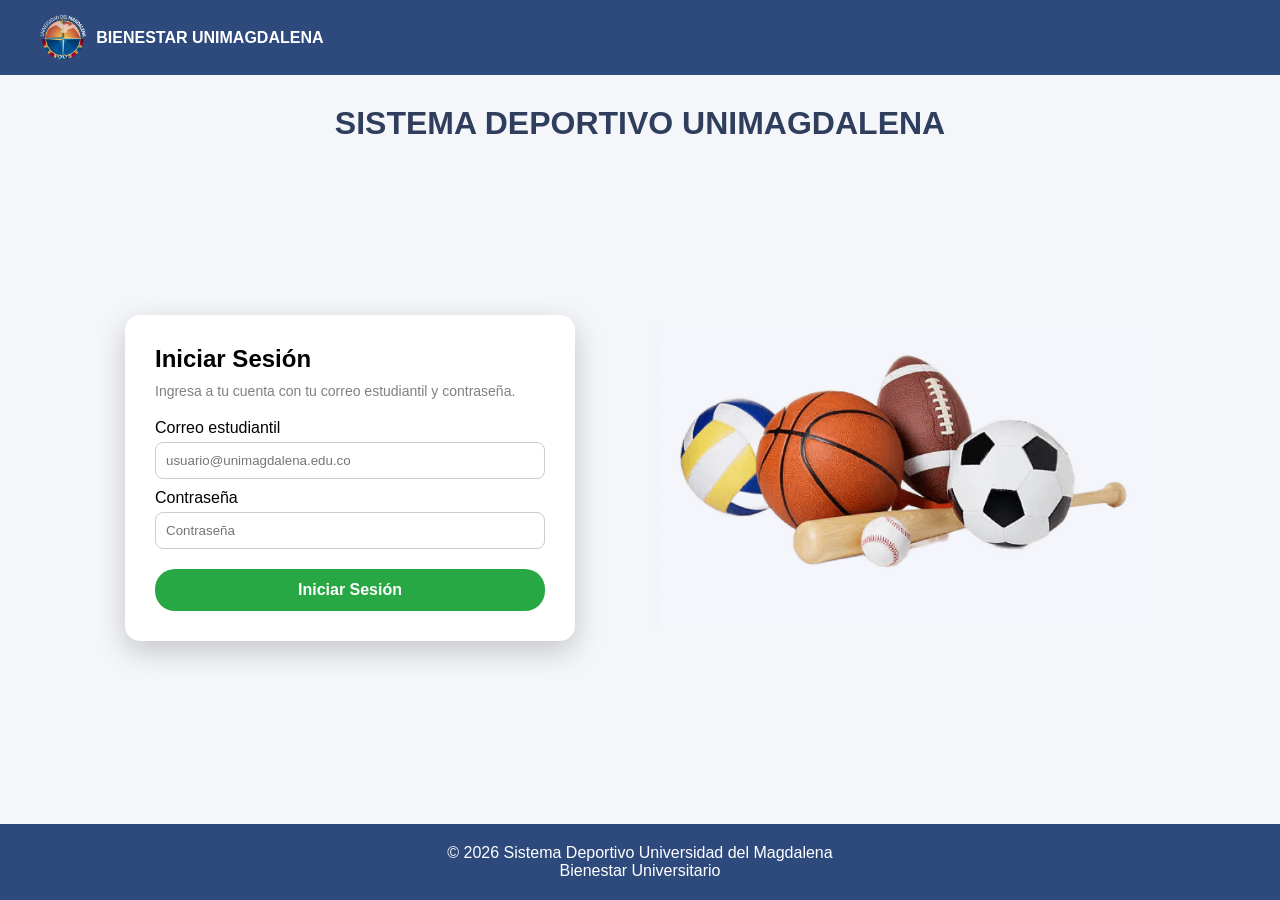
<file: index.html>
<!DOCTYPE html>
<html lang="en">
<head>
    <meta charset="UTF-8">
    <meta name="viewport" content="width=device-width, initial-scale=1.0">
    <title>Login - Sistema Deportivo Unimagdalena</title>
    <link rel="stylesheet" href="./css/styleLogin.css">
</head>
<body>

    <header>
        <div class="logo">
            <img src="img/unimag_logo.png" alt="Logo Unimagdalena">
            <a href="https://www.unimagdalena.edu.co/UnidadesOrganizativas/Direccion/10" class="logo-texto"
                target="_blank">BIENESTAR UNIMAGDALENA</a>
        </div>
    </header>

    <h1 class="titulo">SISTEMA DEPORTIVO UNIMAGDALENA</h1>

    <div class="contenedor">

        <!-- LOGIN -->
        <div class="card">
            <h2>Iniciar Sesión</h2>
            <p>Ingresa a tu cuenta con tu correo estudiantil y contraseña.</p>

            <form id="loginForm">

                <label>Correo estudiantil</label>
                <input type="email" id="correo" placeholder="usuario@unimagdalena.edu.co" required>

                <label>Contraseña</label>
                <input type="password" id="password" placeholder="Contraseña" required>

                <button onclick="window.location.href='inicio.html'">
                Iniciar Sesión
                </button>

            </form>
        </div>

        <!-- IMAGEN -->
        <div class="imagen">
            <img src="img/imagen Login.png" alt="FOTO - LOGIN">
        </div>

    </div>

    <footer>

        <p>© 2026 Sistema Deportivo Universidad del Magdalena</p>
        <p>Bienestar Universitario</p>

    </footer>
</body>
</html>
</file>
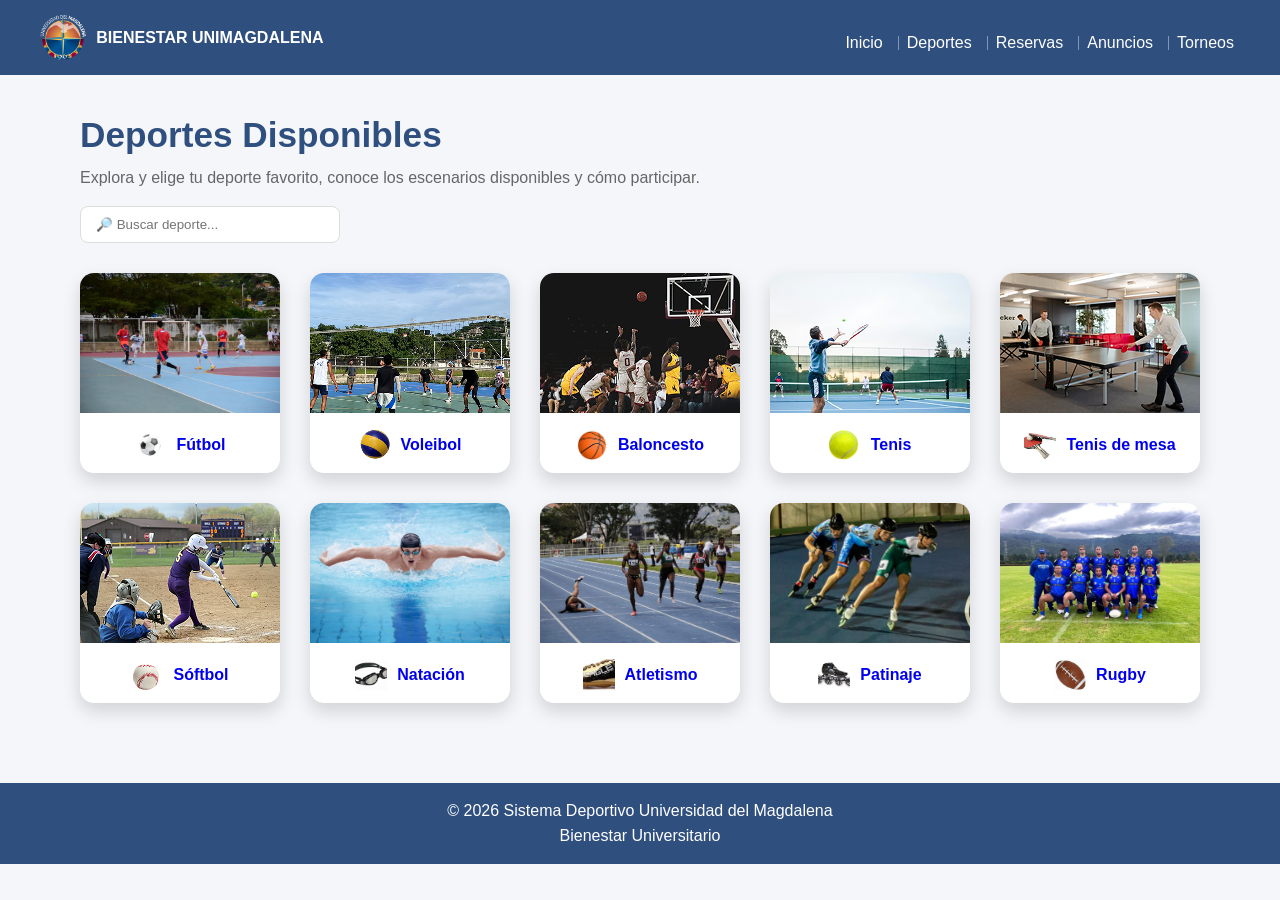
<file: deportes.html>
<!DOCTYPE html>
<html lang="es">

<head>
    <meta charset="UTF-8">
    <meta name="viewport" content="width=device-width, initial-scale=1.0">
    <title>Deportes - Sistema Deportivo Unimagdalena</title>
    <link rel="stylesheet" href="css/styleDeportes.css">
</head>

<body>

    <header>
        <div class="logo">
            <img src="img/unimag_logo.png" alt="Logo Unimagdalena">
            <a href="https://www.unimagdalena.edu.co/UnidadesOrganizativas/Direccion/10" class="logo-texto"
                target="_blank">BIENESTAR UNIMAGDALENA</a>
        </div>

        <nav>   
            <ul class="menu">
                <li><a href="inicio.html">Inicio</a></li>
                <li class="activo"><a href="deportes.html">Deportes</a></li>
                <li><a href="reservas.html">Reservas</a></li>
                <li><a href="anuncios.html">Anuncios</a></li>
                <li><a href="torneos.html">Torneos</a></li>
            </ul>
        </nav>
    </header>

    <main class="pagina-deportes">

        <section class="deportes-header">
            <h1>Deportes Disponibles</h1>
            <p>Explora y elige tu deporte favorito, conoce los escenarios disponibles y cómo participar.</p>

            <input class="buscador-deporte" type="text" placeholder="🔎 Buscar deporte...">
        </section>

        <section class="deportes-grid">

            <a href="futbol.html" class="deporte-card">
                <img src="img/cancha4.jpeg" alt="Fútbol">
                <div class="deporte-info">
                    <img src="img/balon_futbol.png">
                    <span>Fútbol</span>
                </div>
            </a>

            <a href="voley.html" class="deporte-card">
                <img src="img/Voleibol_logo.png" alt="Voleibol">
                <div class="deporte-info">
                    <img src="img/balon_voleibol.png">
                    <span>Voleibol</span>
                </div>
            </a>

            <a href="#" class="deporte-card">
                <img src="img/Baloncesto_logo.png" alt="Baloncesto">
                <div class="deporte-info">
                    <img src="img/balon_baloncesto.png">
                    <span>Baloncesto</span>
                </div>
            </a>

            <a href="#" class="deporte-card">
                <img src="img/tenis_logo.png" alt="Tenis">
                <div class="deporte-info">
                    <img src="img/pelotatenis_logo.png">
                    <span>Tenis</span>
                </div>
            </a>

            <a href="#" class="deporte-card">
                <img src="img/tenismesa_logo.png" alt="Tenis de mesa">
                <div class="deporte-info">
                    <img src="img/paletas_tenismesa.png">
                    <span>Tenis de mesa</span>
                </div>
            </a>

            <a href="#" class="deporte-card">
                <img src="img/Softbol_logo.png" alt="Sóftbol">
                <div class="deporte-info">
                    <img src="img/pelotasoftbol_logo.png">
                    <span>Sóftbol</span>
                </div>
            </a>

            <a href="#" class="deporte-card">
                <img src="img/natacion_logo.webp" alt="Natación">
                <div class="deporte-info">
                    <img src="img/gafasnatacion_logo.jpg">
                    <span>Natación</span>
                </div>
            </a>

            <a href="#" class="deporte-card">
                <img src="img/Atletismo_logo.jpg" alt="Atletismo">
                <div class="deporte-info">
                    <img src="img/zapatos_atletismo.jpg">
                    <span>Atletismo</span>
                </div>
            </a>

            <a href="#" class="deporte-card">
                <img src="img/patinaje_logo.webp" alt="Patinaje">
                <div class="deporte-info">
                    <img src="img/patines.jpg">
                    <span>Patinaje</span>
                </div>
            </a>

            <a href="#" class="deporte-card">
                <img src="img/rugby.jpeg" alt="Rugby">
                <div class="deporte-info">
                    <img src="img/balon_rugby.jpg">
                    <span>Rugby</span>
                </div>
            </a>

        </section>

    </main>

    <footer>
        <p>© 2026 Sistema Deportivo Universidad del Magdalena</p>
        <p>Bienestar Universitario</p>
    </footer>

</body>

</html>
</file>
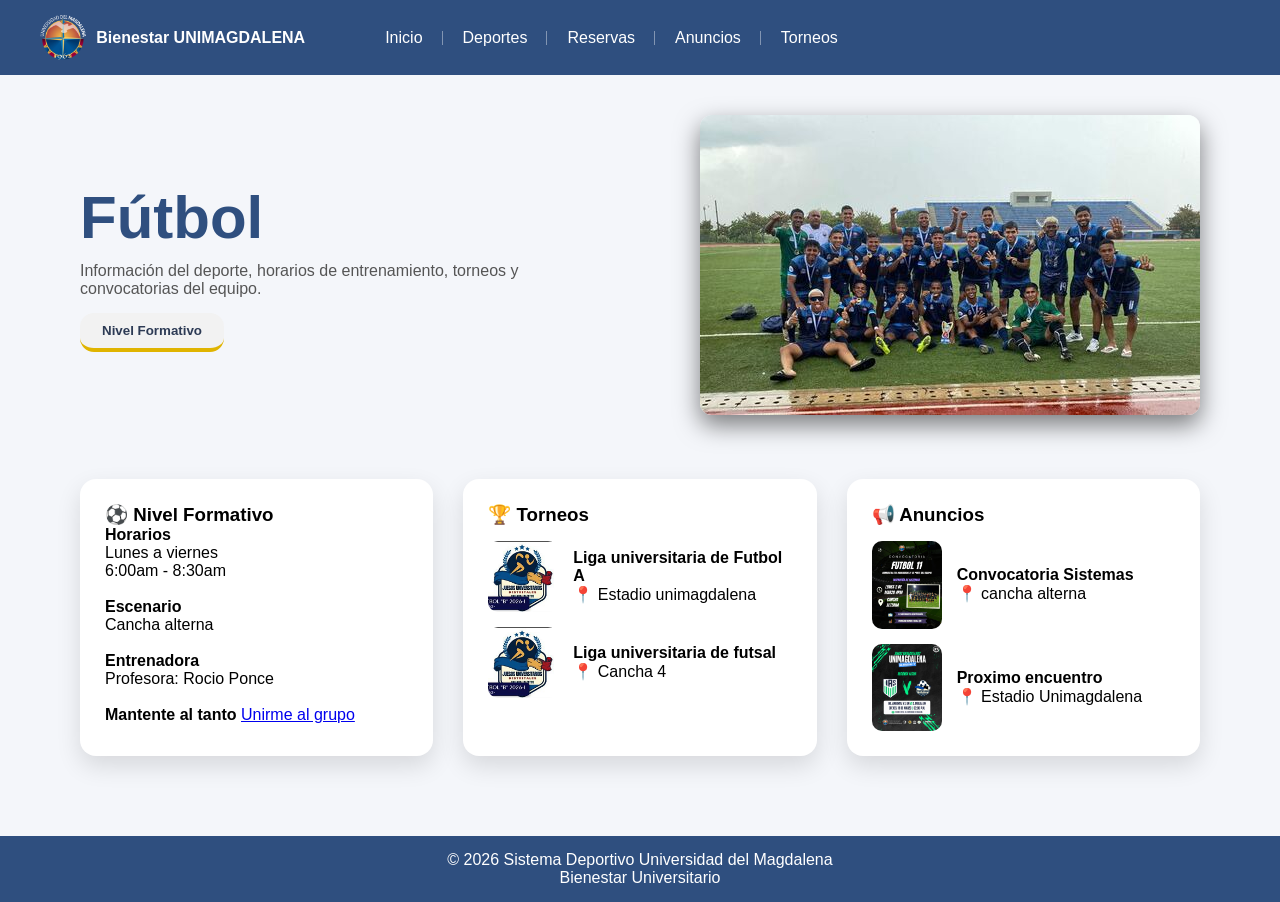
<file: futbol.html>
<!DOCTYPE html>
<html lang="es">
<head>
<meta charset="UTF-8">
<meta name="viewport" content="width=device-width, initial-scale=1.0">
<title>Fútbol Unimagdalena</title>
<link rel="stylesheet" href="css/styleFutbol.css">
</head>

<body>

<header>

<div class="logo">
<img src="img/unimag_logo.png" alt="Logo Unimagdalena">
<span>Bienestar UNIMAGDALENA</span>
</div>

<nav>
<ul class="menu">
<li><a href="inicio.html">Inicio</a></li>
<li class="activo"><a href="deportes.html">Deportes</a></li>
<li><a href="reservas.html">Reservas</a></li>
<li><a href="anuncios.html">Anuncios</a></li>
<li><a href="torneos.html">Torneos</a></li>
</ul>
</nav>

</header>


<!-- HERO -->

<section class="hero-deporte">

<div class="hero-texto">

<h1>Fútbol</h1>

<p>
Información del deporte, horarios de entrenamiento,
torneos y convocatorias del equipo.
</p>

<div class="niveles">

<button class="activo">Nivel Formativo</button>

</div>

</div>

<div class="hero-imagen">
<img src="img/futboldepor1.jpeg" alt="futbol">
</div>
   
</section>


<!-- CARDS -->

<section class="cards-info">

<div class="card-info">

<h3>⚽ Nivel Formativo</h3>

<div class="horarios">

<p><b>Horarios</b></p>

<p>
Lunes a viernes<br>
6:00am - 8:30am
</p>



<p><b><br>Escenario</b><br>
Cancha alterna
</p>

<p><b><br>Entrenadora</b><br>
Profesora: Rocio Ponce
</p>

<p><b><br>Mantente al tanto</b>
    <a href="https://chat.whatsapp.com/BooBaSODpicCb0QjJCVt1m   ">Unirme al grupo</a>
</p>
</div>

</div>


<div class="card-info">

<h3>🏆 Torneos</h3>

<div class="torneo-item">

<img src="img/futbolB.png" alt="Torneo">

<div>
<p><b>Liga universitaria de Futbol A</b></p>
<p>📍 Estadio unimagdalena</p>
</div>

</div>

<div class="torneo-item">

<img src="img/futbolB.png" alt="Torneo">

<div>
<p><b>Liga universitaria de futsal</b></p>
<p>📍 Cancha 4</p>
</div>

</div>

</div>


<div class="card-info">

<h3>📢 Anuncios</h3>

<div class="anuncio-item">

<img src="img/anuncio1.jpeg" alt="Anuncio">

<div>
<p><b>Convocatoria Sistemas</b></p>
<p>📍 cancha alterna</p>
</div>

</div>

<div class="anuncio-item">

<img src="img/partido3.jpeg" alt="Anuncio">

<div>
<p><b>Proximo encuentro</b></p>
<p>📍 Estadio Unimagdalena</p>
</div>

</div>

</div>

</section>


<footer>

<p>© 2026 Sistema Deportivo Universidad del Magdalena</p>
<p>Bienestar Universitario</p>

</footer>

</body>
</html>
</file>
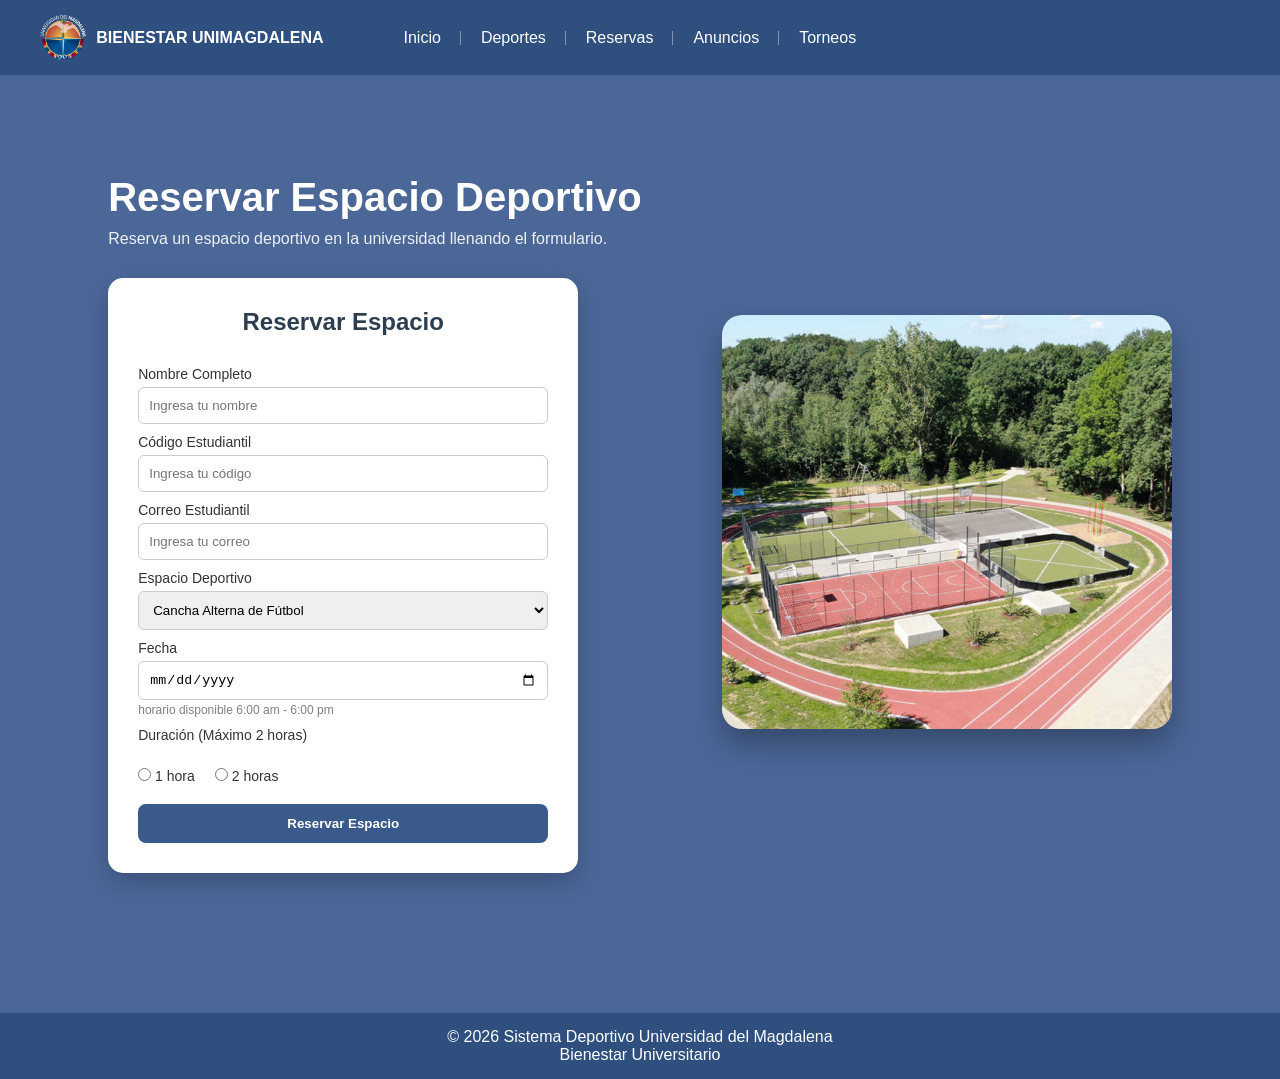
<file: reservas.html>
<!DOCTYPE html>
<html lang="es">
<head>
    <meta charset="UTF-8">
    <meta name="viewport" content="width=device-width, initial-scale=1.0">
    <title>Reservar Espacio Deportivo</title>
    <link rel="stylesheet" href="./css/styleReservas.css">
</head>

<body>

    <header>
        <div class="logo">
            <img src="img/unimag_logo.png" alt="Logo Unimagdalena">
            <a href="https://www.unimagdalena.edu.co/UnidadesOrganizativas/Direccion/10" class="logo-texto"
            target="_blank">BIENESTAR UNIMAGDALENA</a>
        </div>
        <nav>
            <ul class="menu">
                <li><a href="inicio.html">Inicio</a></li>
                <li><a href="deportes.html">Deportes</a></li>
                <li><a href="reservas.html">Reservas</a></li>
                <li class="activo"><a href="anuncios.html">Anuncios</a></li>
                <li><a href="torneos.html">Torneos</a></li>
            </ul>
        </nav>

    </header>

    <main>

        <section class="reserva-container">

            <div class="reserva-info">
                <h1>Reservar Espacio Deportivo</h1>
                <p>Reserva un espacio deportivo en la universidad llenando el formulario.</p>

                <div class="form-card">
                    <h2>Reservar Espacio</h2>

                    <form>
                        <label>Nombre Completo</label>
                        <input type="text" placeholder="Ingresa tu nombre" required>
                        <label>Código Estudiantil</label>
                        <input type="text" placeholder="Ingresa tu código" required>
                        <label>Correo Estudiantil</label>
                        <input type="email" placeholder="Ingresa tu correo" required>

                        <label>Espacio Deportivo</label>

                        <select>
                            <option>Cancha Alterna de Fútbol</option>
                            <option>Cancha Multiple #1 - Voleibol</option>
                            <option>Cancha Multiple #2 - Baloncesto</option>
                            <option>Cancha Multiple #3 - Futsal</option>
                            <option>Cancha de tenis de campo</option>
                            <option>Estadio de Sóftbol unimagdalena</option>
                            <option>Salon de tenis de mesa</option>
                        </select>

                        <label>Fecha</label>
                        <input type="date">

                        <small>horario disponible 6:00 am - 6:00 pm</small>

                        <label>Duración (Máximo 2 horas)</label>

                        <div class="radio-group">

                            <label>
                                <input type="radio" name="duracion"> 1 hora
                            </label>

                            <label>
                            <input type="radio" name="duracion"> 2 horas
                            </label>

                        </div>

                        <button type="submit" class="reservar-btn">
                        Reservar Espacio
                        </button>

                    </form>

                </div>

            </div>

            <div class="reserva-imagen">
                <img src="./img/imagen reservas.png" alt="canchas deportivas">
            </div>

        </section>

    </main>

    <footer>

        <p>© 2026 Sistema Deportivo Universidad del Magdalena</p>
        <p>Bienestar Universitario</p>

    </footer>

</body>
</html>
</file>
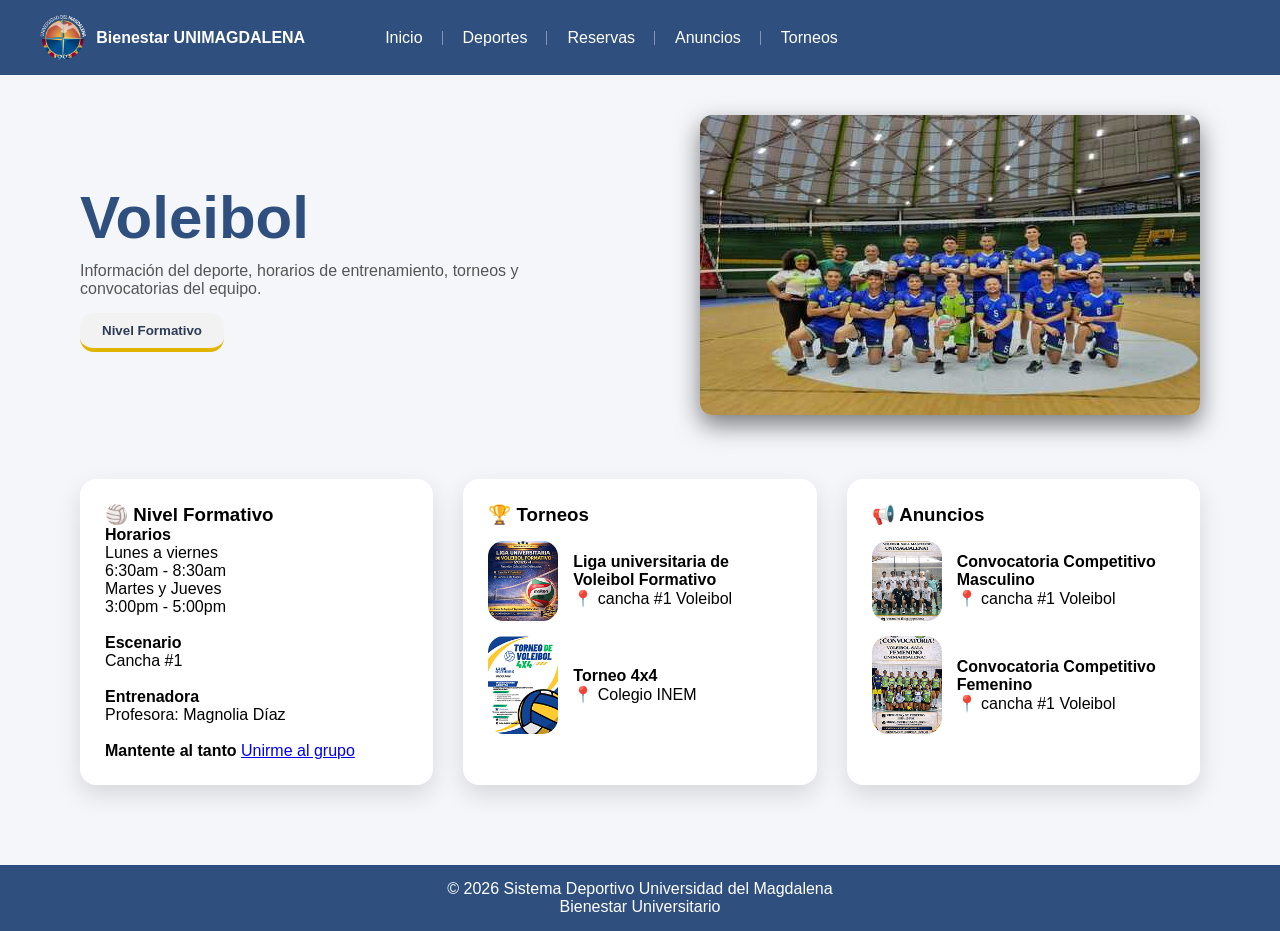
<file: voley.html>
<!DOCTYPE html>
<html lang="es">
<head>
<meta charset="UTF-8">
<meta name="viewport" content="width=device-width, initial-scale=1.0">
<title>Voleibol Unimagdalena</title>
<link rel="stylesheet" href="css/styleVoley.css">
</head>

<body>

<header>

<div class="logo">
<img src="img/unimag_logo.png" alt="Logo Unimagdalena">
<span>Bienestar UNIMAGDALENA</span>
</div>

<nav>
<ul class="menu">
<li><a href="inicio.html">Inicio</a></li>
<li class="activo"><a href="deportes.html">Deportes</a></li>
<li><a href="reservas.html">Reservas</a></li>
<li><a href="anuncios.html">Anuncios</a></li>
<li><a href="torneos.html">Torneos</a></li>
</ul>
</nav>

</header>


<!-- HERO -->

<section class="hero-deporte">

<div class="hero-texto">

<h1>Voleibol</h1>

<p>
Información del deporte, horarios de entrenamiento,
torneos y convocatorias del equipo.
</p>

<div class="niveles">

<button class="activo">Nivel Formativo</button>

</div>

</div>

<div class="hero-imagen">
<img src="img/voleyboldepor.jpeg" alt="Voleibol">
</div>

</section>


<!-- CARDS -->

<section class="cards-info">

<div class="card-info">

<h3>🏐 Nivel Formativo</h3>

<div class="horarios">

<p><b>Horarios</b></p>

<p>
Lunes a viernes<br>
6:30am - 8:30am
</p>

<p>
Martes y Jueves<br>
3:00pm - 5:00pm
</p>

<p><b><br>Escenario</b><br>
Cancha #1
</p>

<p><b><br>Entrenadora</b><br>
Profesora: Magnolia Díaz
</p>

<p><b><br>Mantente al tanto</b>
    <a href="https://chat.whatsapp.com/BLm5mA2lga5DgzRlY5509F">Unirme al grupo</a>
</p>
</div>

</div>


<div class="card-info">

<h3>🏆 Torneos</h3>

<div class="torneo-item">

<img src="img/voleytorneo1.png" alt="Torneo">

<div>
<p><b>Liga universitaria de Voleibol Formativo</b></p>
<p>📍 cancha #1 Voleibol</p>
</div>

</div>

<div class="torneo-item">

<img src="img/voleytorneo2.png" alt="Torneo">

<div>
<p><b>Torneo 4x4</b></p>
<p>📍 Colegio INEM</p>
</div>

</div>

</div>


<div class="card-info">

<h3>📢 Anuncios</h3>

<div class="anuncio-item">

<img src="img/voleyanuncio1.png" alt="Anuncio">

<div>
<p><b>Convocatoria Competitivo Masculino</b></p>
<p>📍 cancha #1 Voleibol</p>
</div>

</div>

<div class="anuncio-item">

<img src="img/voleyanuncio2.png" alt="Anuncio">

<div>
<p><b>Convocatoria Competitivo Femenino</b></p>
<p>📍 cancha #1 Voleibol</p>
</div>

</div>

</div>

</section>


<footer>

<p>© 2026 Sistema Deportivo Universidad del Magdalena</p>
<p>Bienestar Universitario</p>

</footer>

</body>
</html>
</file>
<file: css/styleLogin.css>
/* RESET */

* {
    margin: 0;
    padding: 0;
    box-sizing: border-box;
}

html, body {
    height: 100%;
}

/* COLORES DEL SITIO */

:root {
    --color-primario: #2E4A7D;
    --color-fondo: #f4f6fa;
    --color-texto: #555;
    --color-blanco: #ffffff;
}

/* BODY */

body {
    font-family: Arial;
    background: var(--color-fondo);

    display: flex;
    flex-direction: column;
}

/* HEADER */

header {
    background: var(--color-primario);
    color: var(--color-blanco);
    display: flex;
    align-items: center;
    padding: 15px 40px;
    gap: 40px;
}

/* LOGO */

.logo {
    display: flex;
    align-items: center;
    gap: 10px;
    font-weight: bold;
}

.logo img {
    height: 45px;
}

.logo-texto {
    color: var(--color-blanco);
    text-decoration: none;
    font-weight: bold;
}

.logo-texto:hover {
    text-decoration: underline;
}

/* TITULO */
.titulo {
    text-align: center;
    margin: 30px 0;
    color: #2f3e5c;
}

/* CONTENEDOR */
.contenedor {
    display: flex;
    justify-content: center;
    align-items: center;
    gap: 80px;
    flex: 1;
    max-width: 1200px;
    margin: auto;
}

/* CARD LOGIN */
.card {
    background: white;
    padding: 30px;
    width: 450px;
    border-radius: 15px;
    box-shadow: 0px 10px 30px rgba(0,0,0,0.2);
}

.card h2 {
    margin-bottom: 10px;
}

.card p {
    font-size: 14px;
    color: gray;
    margin-bottom: 20px;
}

.card label {
    display: block;
    margin: 10px 0 5px;
}

/* INPUTS */
.card input {
    width: 100%;
    padding: 10px;
    border: 1px solid #ccc;
    border-radius: 8px;
}

/* BOTON */
.card button {
    width: 100%;
    margin-top: 20px;
    padding: 12px;
    border: none;
    border-radius: 20px;
    background: #28a745;
    color: white;
    font-weight: bold;
    font-size:16px;
    cursor: pointer;
}

/* IMAGEN */
.imagen img {
    width: 500px;
}

/* FOOTER */

footer{

text-align:center;
padding:20px;
background:#2E4A7D;
margin-top:40px;
color:#ffffff
}
</file>
<file: css/styleDeportes.css>
/* RESET */
* {
    margin: 0;
    padding: 0;
    box-sizing: border-box;
}

/* COLORES */
:root {
    --color-primario: #2f4f7f;
    --color-fondo: #f4f6fa;
    --color-texto: #555;
    --color-blanco: #fff;
}

/* BODY */
body {
    font-family: 'Poppins', sans-serif;
    background: var(--color-fondo);
    color: var(--color-texto);
}

/* Titulos */
h1 {
    font-size: clamp(1.6rem, 4vw, 2.2rem);
    font-weight: 800;
    color: var(--color-primario);
}

p {
    font-size: clamp(0.9rem, 2vw, 1rem);
    line-height: 1.6;
}

/* HEADER */
header {
    background: var(--color-primario);
    color: white;
    display: flex;
    align-items: center;
    justify-content: space-between;
    padding: 15px clamp(15px, 5vw, 40px);
    flex-wrap: wrap;
    /* 👈 IGUAL QUE INICIO */
}

.logo {
    display: flex;
    align-items: center;
    gap: 10px;
}

.logo img {
    height: 45px;
}

.logo-texto {
    color: white;
    text-decoration: none;
    font-weight: bold;
}

.logo-texto:hover {
    text-decoration: underline;
}

/* MENU */
nav {
    margin-left: 30px;
    margin-top: 10px;
    /* 🔥 separación del logo */
}

.menu {
    display: flex;
    list-style: none;
    gap: 12px;
    overflow-x: unset;
    white-space: nowrap;

    scrollbar-width: none;
    /* Firefox */
    -ms-overflow-style: none;
    /* IE */
}

.menu li {
    position: relative;
}

.menu a {
    text-decoration: none;
    color: white;
    padding: 5px 6px;
    display: block;
    position: relative;
    /* 🔥 CLAVE */
}

/* separadores */
.menu li:not(:last-child)::after {
    content: "";
    position: absolute;
    right: -10px;
    top: 25%;
    height: 50%;
    width: 1px;
    background: rgba(255, 255, 255, .4);
}

.menu a::after {
    content: "";
    position: absolute;
    left: 0;
    bottom: 0;
    /* 🔥 cambio */
    width: 0;
    height: 2px;
    background: white;
    transition: .3s;
}

.menu a:hover::after {
    width: 100%;
}

/* MAIN */
main {
    padding: clamp(20px, 5vw, 40px);
    max-width: 1200px;
    margin: auto;
}

/* HEADER DEPORTES */
.deportes-header {
    margin-bottom: 30px;
}

.deportes-header p {
    color: #666;
    margin: 10px 0 15px;
}

/* BUSCADOR */
.buscador-deporte {
    padding: 10px 15px;
    border-radius: 8px;
    border: 1px solid #ddd;
    width: 100%;
    max-width: 260px;
}

/* GRID */
.deportes-grid {
    display: grid;
    grid-template-columns: repeat(auto-fit, minmax(180px, 1fr));
    gap: clamp(15px, 3vw, 30px);
    margin-top: 20px;
}

/* CARD */
.deporte-card {
    background: white;
    border-radius: 14px;
    overflow: hidden;
    box-shadow: 0 8px 18px rgba(0, 0, 0, .15);
    text-decoration: none;
    transition: .3s;
    width: 100%;
}

.deporte-card img {
    width: 100%;
    height: 140px;
    object-fit: cover;
}

/* INFO */
.deporte-info {
    display: flex;
    align-items: center;
    justify-content: center;
    gap: 10px;
    padding: 12px;
}

.deporte-info img {
    width: 32px;
    height: 32px;
}

.deporte-info span {
    font-weight: 600;
}

/* HOVER */
.deporte-card:hover {
    transform: translateY(-6px);
    box-shadow: 0 14px 30px rgba(0, 0, 0, .25);
}

/* FOOTER */
footer {
    background: var(--color-primario);
    color: white;
    text-align: center;
    padding: 15px;
    margin-top: 40px;
}

/* ===================== */
/* 📱 RESPONSIVE (IGUAL QUE INICIO) */
/* ===================== */
@media(max-width:768px) {

    header {
        flex-wrap: wrap;
        /* 👈 solo esto, nada raro */
    }

    nav {
        width: 100%;
        margin-left: 0;
    }

    .menu {
        gap: 15px;
        /* 👈 solo espacio */
    }

    .menu li::after {
        display: none;
        /* quitar separadores */
    }

    main {
        max-width: 100%;
    }

    .deportes-grid {
        grid-template-columns: 1fr;
    }

}

/* ===================== */
/* 💻 PC */
/* ===================== */
@media(min-width:1024px) {

    .layout-anuncios {
        grid-template-columns: 2fr 1fr;
    }

    .card {
        width: 200px;
    }

    .contenedor-anuncios {
        justify-content: flex-start;
    }

}
</file>
<file: css/styleFutbol.css>
/* RESET */
*{
    margin:0;
    padding:0;
    box-sizing:border-box;
}

/* COLORES */
:root{
    --color-primario:#2f4f7f;
    --color-fondo:#f4f6fa;
    --color-texto:#555;
    --color-blanco:#fff;
}

/* BODY */
body{
    font-family:Arial;
    background:var(--color-fondo);
}

/* HEADER */
header{
    background:var(--color-primario);
    color:white;
    display:flex;
    align-items:center;
    padding:15px 40px;
    gap:40px;
}

.logo{
    display:flex;
    align-items:center;
    gap:10px;
    font-weight:bold;
}

.logo img{
    height:45px;
}

/* MENU */
nav{
    margin-left:30px;
}

.menu{
    display:flex;
    list-style:none;
    gap:20px;
}

.menu li{
    position:relative;
}

.menu a{
    text-decoration:none;
    color:white;
    padding:5px 10px;
    display:block;
}

/* separadores */
.menu li:not(:last-child)::after{
    content:"";
    position:absolute;
    right:-10px;
    top:25%;
    height:50%;
    width:1px;
    background:rgba(255,255,255,.4);
}

/* linea hover */
.menu a::after{
    content:"";
    position:absolute;
    left:0;
    bottom:-5px;
    width:0;
    height:2px;
    background:white;
    transition:.3s;
}

.menu a:hover::after{
    width:100%;
}

/* HERO */
.hero-deporte{
    max-width:1200px;
    margin:auto;
    padding:40px;
    display:flex;
    justify-content:space-between;
    align-items:center;
    gap:40px;
}

.hero-texto{
    max-width:520px;
}

.hero-texto h1{
    color:var(--color-primario);
    font-size:60px;
    margin-bottom:10px;
}

.hero-texto p{
    color:var(--color-texto);
}

/* BOTONES */
.niveles{
    display:flex;
    gap:10px;
    margin-top:15px;
}

.niveles button{
    padding:10px 22px;
    border:none;
    border-radius:14px;
    background:#e9e9e9;
    font-weight:600;
    color:#2d3b55;
    cursor:pointer;
    transition:0.3s;
}

.niveles button:hover{
    background:#e1e1e1;
}

.niveles .activo{
    background:#f2f2f2;
    border-bottom:4px solid #e0b400;
}

/* IMAGEN HERO */
.hero-imagen img{
    width:100%;
    height:100%;
    object-fit:cover;
    border-radius:12px;
    box-shadow:0 10px 25px rgba(0,0,0,0.5);
}

/* CARDS */
.cards-info{
    max-width:1200px;
    margin:auto;
    padding:20px 40px 40px;
    display:grid;
    grid-template-columns:repeat(auto-fit,minmax(260px,1fr));
    gap:30px;
}

.card-info{
    background:white;
    border-radius:16px;
    padding:25px;
    box-shadow:0 10px 25px rgba(0,0,0,.12);
    transition:0.3s;
}

.card-info:hover{
    transform:translateY(-8px);
    box-shadow:0 18px 35px rgba(0,0,0,.2);
}

/* ITEMS */
.torneo-item,
.anuncio-item{
    display:flex;
    gap:15px;
    margin-top:15px;
    align-items:center;
}

.torneo-item img,
.anuncio-item img{
    width:70px;
    border-radius:10px;
}

/* FOOTER */
footer{
    background:var(--color-primario);
    color:white;
    text-align:center;
    padding:15px;
    margin-top:40px;
}
</file>
<file: css/styleReservas.css>
/* RESET */
*{
    margin:0;
    padding:0;
    box-sizing:border-box;
}

/* COLORES */
:root{
    --color-primario:#2f4f7f;
    --color-texto:#555;
    --color-blanco:#fff;
}

/* BODY */
body{
    background:#4b6798;
    color:white;
    font-family:Arial;
}

/* HEADER */
header{
    background:var(--color-primario);
    color:white;
    display:flex;
    align-items:center;
    padding:15px 40px;
    gap:40px;
}

.logo{
    display:flex;
    align-items:center;
    gap:10px;
    font-weight:bold;
}

.logo img{
    height:45px;
}

.logo-texto{
    color:white;
    text-decoration:none;
    font-weight:bold;
}

.logo-texto:hover{
    text-decoration:underline;
}

/* MENU */
nav{
    margin-left:30px;
}

.menu{
    display:flex;
    list-style:none;
    gap:20px;
}

.menu li{
    position:relative;
}

.menu a{
    text-decoration:none;
    color:white;
    padding:5px 10px;
    display:block;
}

/* separadores */
.menu li:not(:last-child)::after{
    content:"";
    position:absolute;
    right:-10px;
    top:25%;
    height:50%;
    width:1px;
    background:rgba(255,255,255,.4);
}

/* linea hover */
.menu a::after{
    content:"";
    position:absolute;
    left:0;
    bottom:-5px;
    width:0;
    height:2px;
    background:white;
    transition:.3s;
}

.menu a:hover::after{
    width:100%;
}

/* MAIN */
main{
    padding:40px;
}

/* CONTENEDOR RESERVAS */
.reserva-container{
    display:flex;
    justify-content:center;
    align-items:center;
    gap:80px;
    padding:60px 40px;
}

/* TEXTO */
.reserva-info h1{
    font-size:40px;
    margin-bottom:10px;
}

.reserva-info p{
    opacity:0.9;
    margin-bottom:30px;
}

/* TARJETA */
.form-card{
    background:white;
    color:#333;
    padding:30px;
    border-radius:15px;
    width:470px;
    box-shadow:0px 10px 25px rgba(0,0,0,0.2);
}

.form-card h2{
    text-align:center;
    margin-bottom:20px;
    color:#2c3e50;
}

/* FORM */
form{
    display:flex;
    flex-direction:column;
}

label{
    margin-top:10px;
    font-size:14px;
}

input, select{
    padding:10px;
    border-radius:6px;
    border:1px solid #ccc;
    margin-top:5px;
}

small{
    font-size:12px;
    color:gray;
    margin-top:3px;
}

.radio-group{
    display:flex;
    gap:20px;
    margin-top:10px;
}

/* BOTON */
.reservar-btn{
    margin-top:20px;
    background:#395a8a;
    color:white;
    border:none;
    padding:12px;
    border-radius:8px;
    font-weight:600;
    cursor:pointer;
    transition:.3s;
}

.reservar-btn:hover{
    background:#2f4f7f;
}

/* IMAGEN */
.reserva-imagen img{
    width:450px;
    border-radius:20px;
    box-shadow:0px 15px 30px rgba(0,0,0,0.3);
}

/* FOOTER */
footer{
    background:var(--color-primario);
    color:white;
    text-align:center;
    padding:15px;
    margin-top:40px;
}

/* =========================
   RESPONSIVE TABLET
========================= */
@media (max-width:1024px){

    .reserva-container{
        gap:40px;
        padding:40px 20px;
    }

    .form-card{
        width:100%;
        max-width:420px;
    }

    .reserva-imagen img{
        width:100%;
        max-width:350px;
    }

    .reserva-info h1{
        font-size:32px;
    }
}

/* =========================
   RESPONSIVE CELULAR
========================= */
@media (max-width:768px){

    .reserva-container{
        flex-direction:column;
        text-align:center;
        gap:30px;
    }

    .reserva-info h1{
        font-size:26px;
    }

    .reserva-info p{
        font-size:14px;
    }

    .form-card{
        width:100%;
        padding:20px;
    }

    .radio-group{
        flex-direction:column;
        align-items:flex-start;
    }

    .reserva-imagen img{
        width:100%;
        max-width:300px;
    }
}

/* =========================
   CELULARES PEQUEÑOS
========================= */
@media (max-width:480px){

    .reserva-info h1{
        font-size:22px;
    }

    .form-card{
        padding:15px;
    }

    input, select{
        padding:8px;
        font-size:14px;
    }

    .reservar-btn{
        padding:10px;
        font-size:14px;
    }
}
</file>
<file: css/styleVoley.css>
/* RESET */
*{
    margin:0;
    padding:0;
    box-sizing:border-box;
}

/* COLORES */
:root{
    --color-primario:#2f4f7f;
    --color-fondo:#f4f6fa;
    --color-texto:#555;
    --color-blanco:#fff;
}

/* BODY */
body{
    font-family:Arial;
    background:var(--color-fondo);
}

/* HEADER */
header{
    background:var(--color-primario);
    color:white;
    display:flex;
    align-items:center;
    padding:15px 40px;
    gap:40px;
}

.logo{
    display:flex;
    align-items:center;
    gap:10px;
    font-weight:bold;
}

.logo img{
    height:45px;
}

/* MENU */
nav{
    margin-left:30px;
}

.menu{
    display:flex;
    list-style:none;
    gap:20px;
}

.menu li{
    position:relative;
}

.menu a{
    text-decoration:none;
    color:white;
    padding:5px 10px;
    display:block;
}

/* separadores */
.menu li:not(:last-child)::after{
    content:"";
    position:absolute;
    right:-10px;
    top:25%;
    height:50%;
    width:1px;
    background:rgba(255,255,255,.4);
}

/* linea hover */
.menu a::after{
    content:"";
    position:absolute;
    left:0;
    bottom:-5px;
    width:0;
    height:2px;
    background:white;
    transition:.3s;
}

.menu a:hover::after{
    width:100%;
}

/* HERO */
.hero-deporte{
    max-width:1200px;
    margin:auto;
    padding:40px;
    display:flex;
    justify-content:space-between;
    align-items:center;
    gap:40px;
}

.hero-texto{
    max-width:520px;
}

.hero-texto h1{
    color:var(--color-primario);
    font-size:60px;
    margin-bottom:10px;
}

.hero-texto p{
    color:var(--color-texto);
}

/* BOTONES */
.niveles{
    display:flex;
    gap:10px;
    margin-top:15px;
}

.niveles button{
    padding:10px 22px;
    border:none;
    border-radius:14px;
    background:#e9e9e9;
    font-weight:600;
    color:#2d3b55;
    cursor:pointer;
    transition:0.3s;
}

.niveles button:hover{
    background:#e1e1e1;
}

.niveles .activo{
    background:#f2f2f2;
    border-bottom:4px solid #e0b400;
}

/* IMAGEN HERO */
.hero-imagen img{
    width:100%;
    height:100%;
    object-fit:cover;
    border-radius:12px;
    box-shadow:0 10px 25px rgba(0,0,0,0.5);
}

/* CARDS */
.cards-info{
    max-width:1200px;
    margin:auto;
    padding:20px 40px 40px;
    display:grid;
    grid-template-columns:repeat(auto-fit,minmax(260px,1fr));
    gap:30px;
}

.card-info{
    background:white;
    border-radius:16px;
    padding:25px;
    box-shadow:0 10px 25px rgba(0,0,0,.12);
    transition:0.3s;
}

.card-info:hover{
    transform:translateY(-8px);
    box-shadow:0 18px 35px rgba(0,0,0,.2);
}

/* ITEMS */
.torneo-item,
.anuncio-item{
    display:flex;
    gap:15px;
    margin-top:15px;
    align-items:center;
}

.torneo-item img,
.anuncio-item img{
    width:70px;
    border-radius:10px;
}

/* FOOTER */
footer{
    background:var(--color-primario);
    color:white;
    text-align:center;
    padding:15px;
    margin-top:40px;
}
</file>
